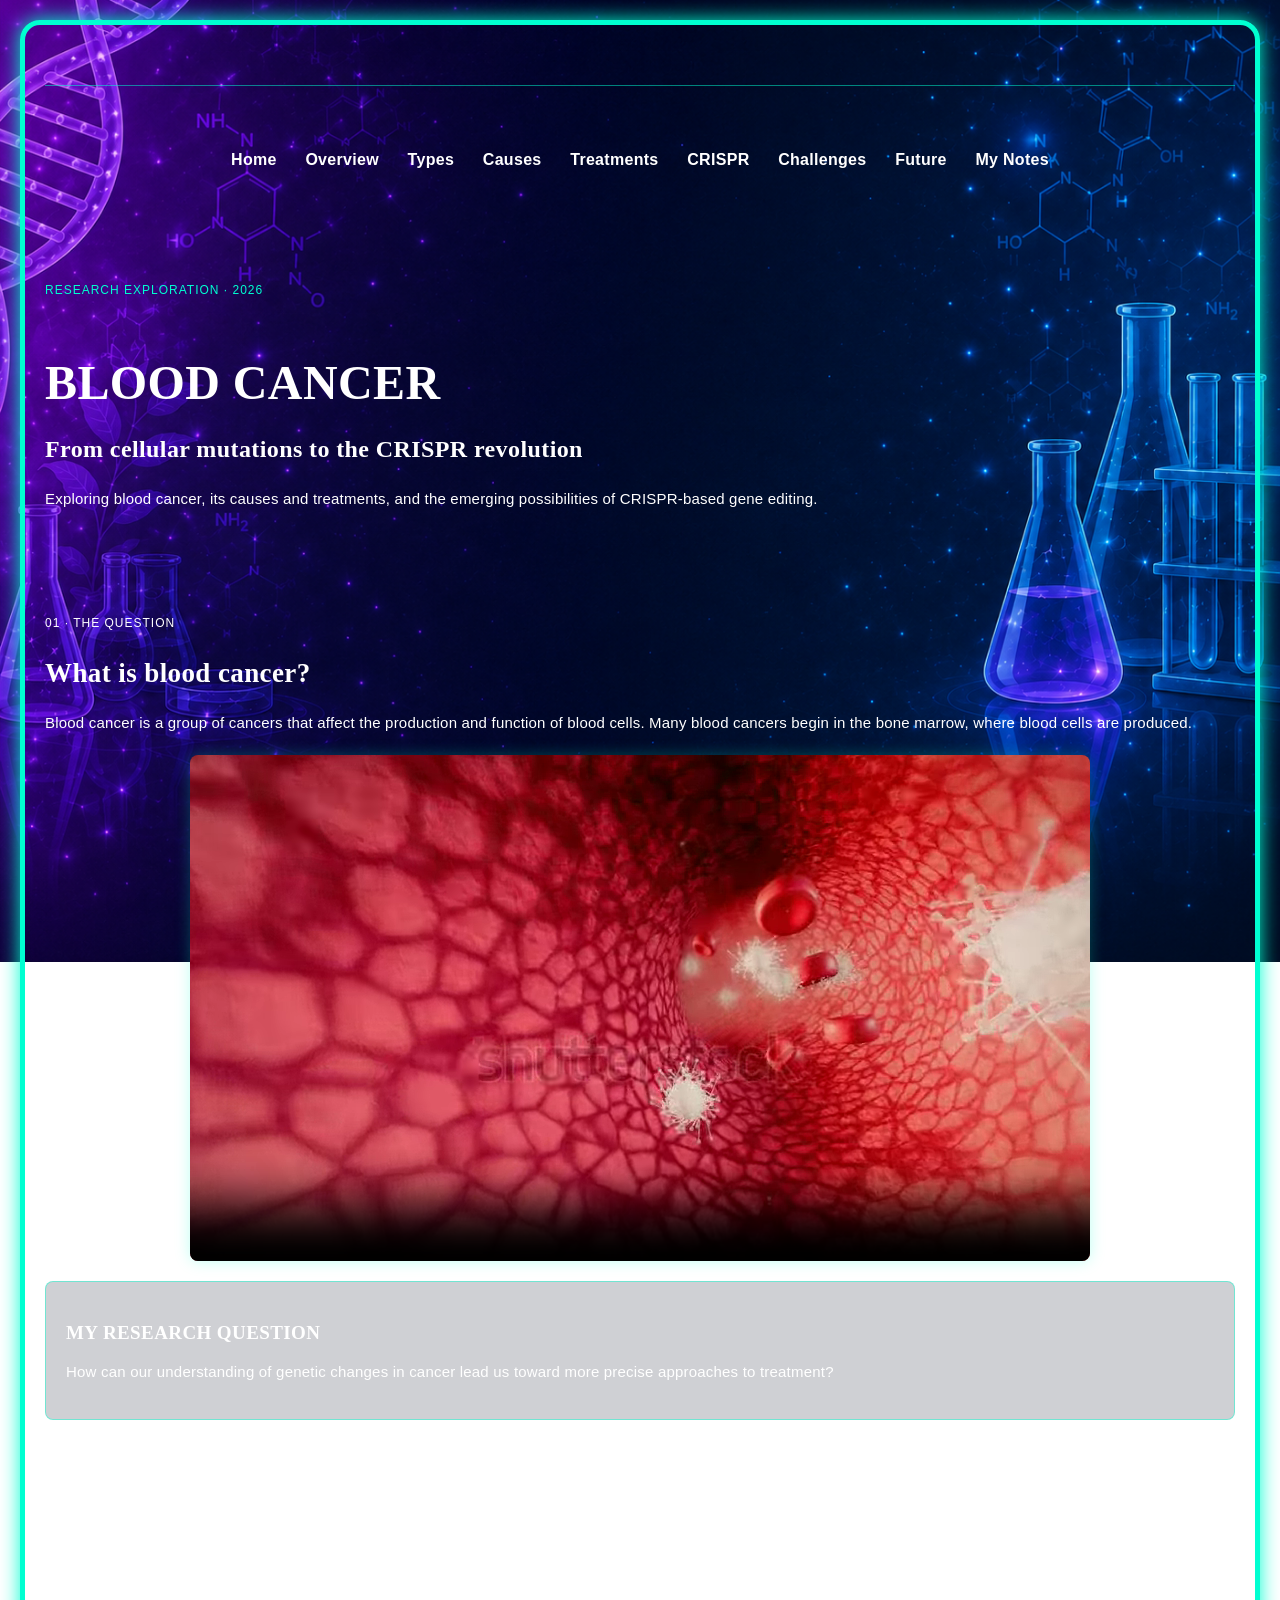
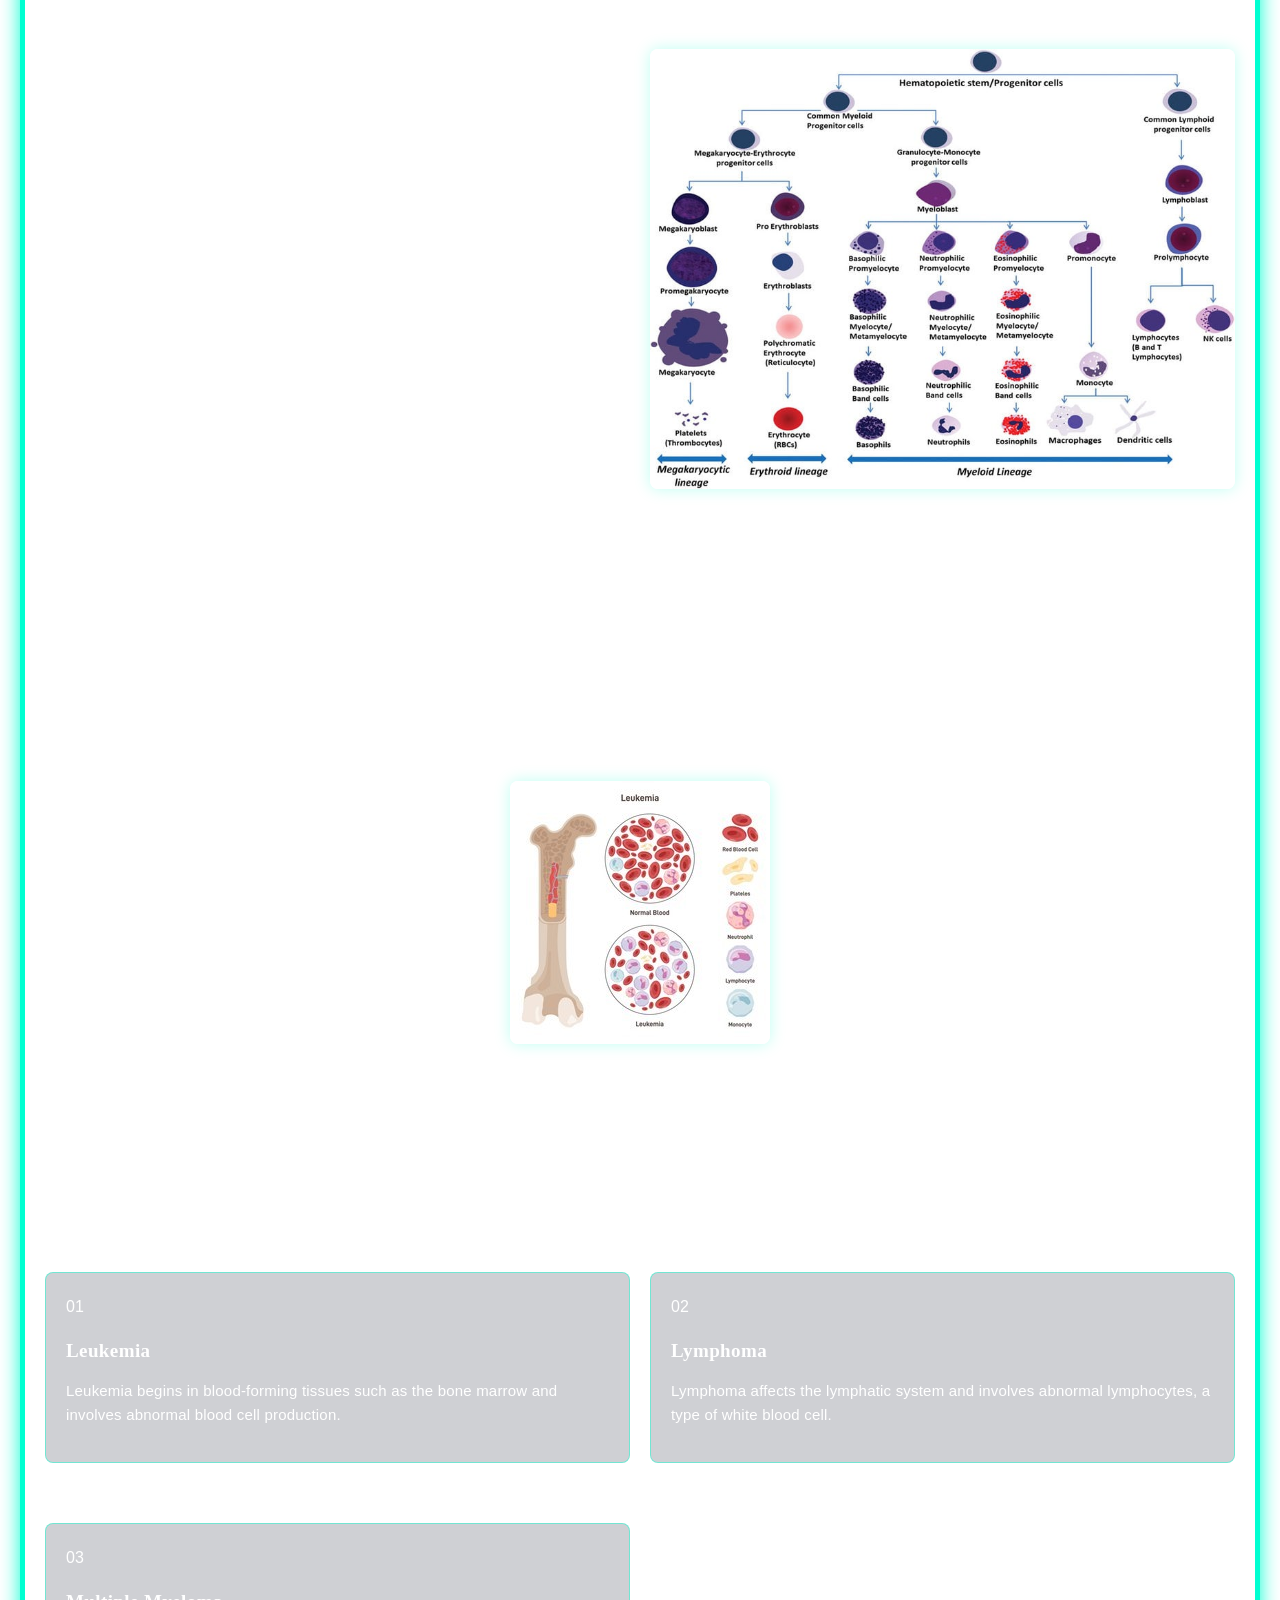
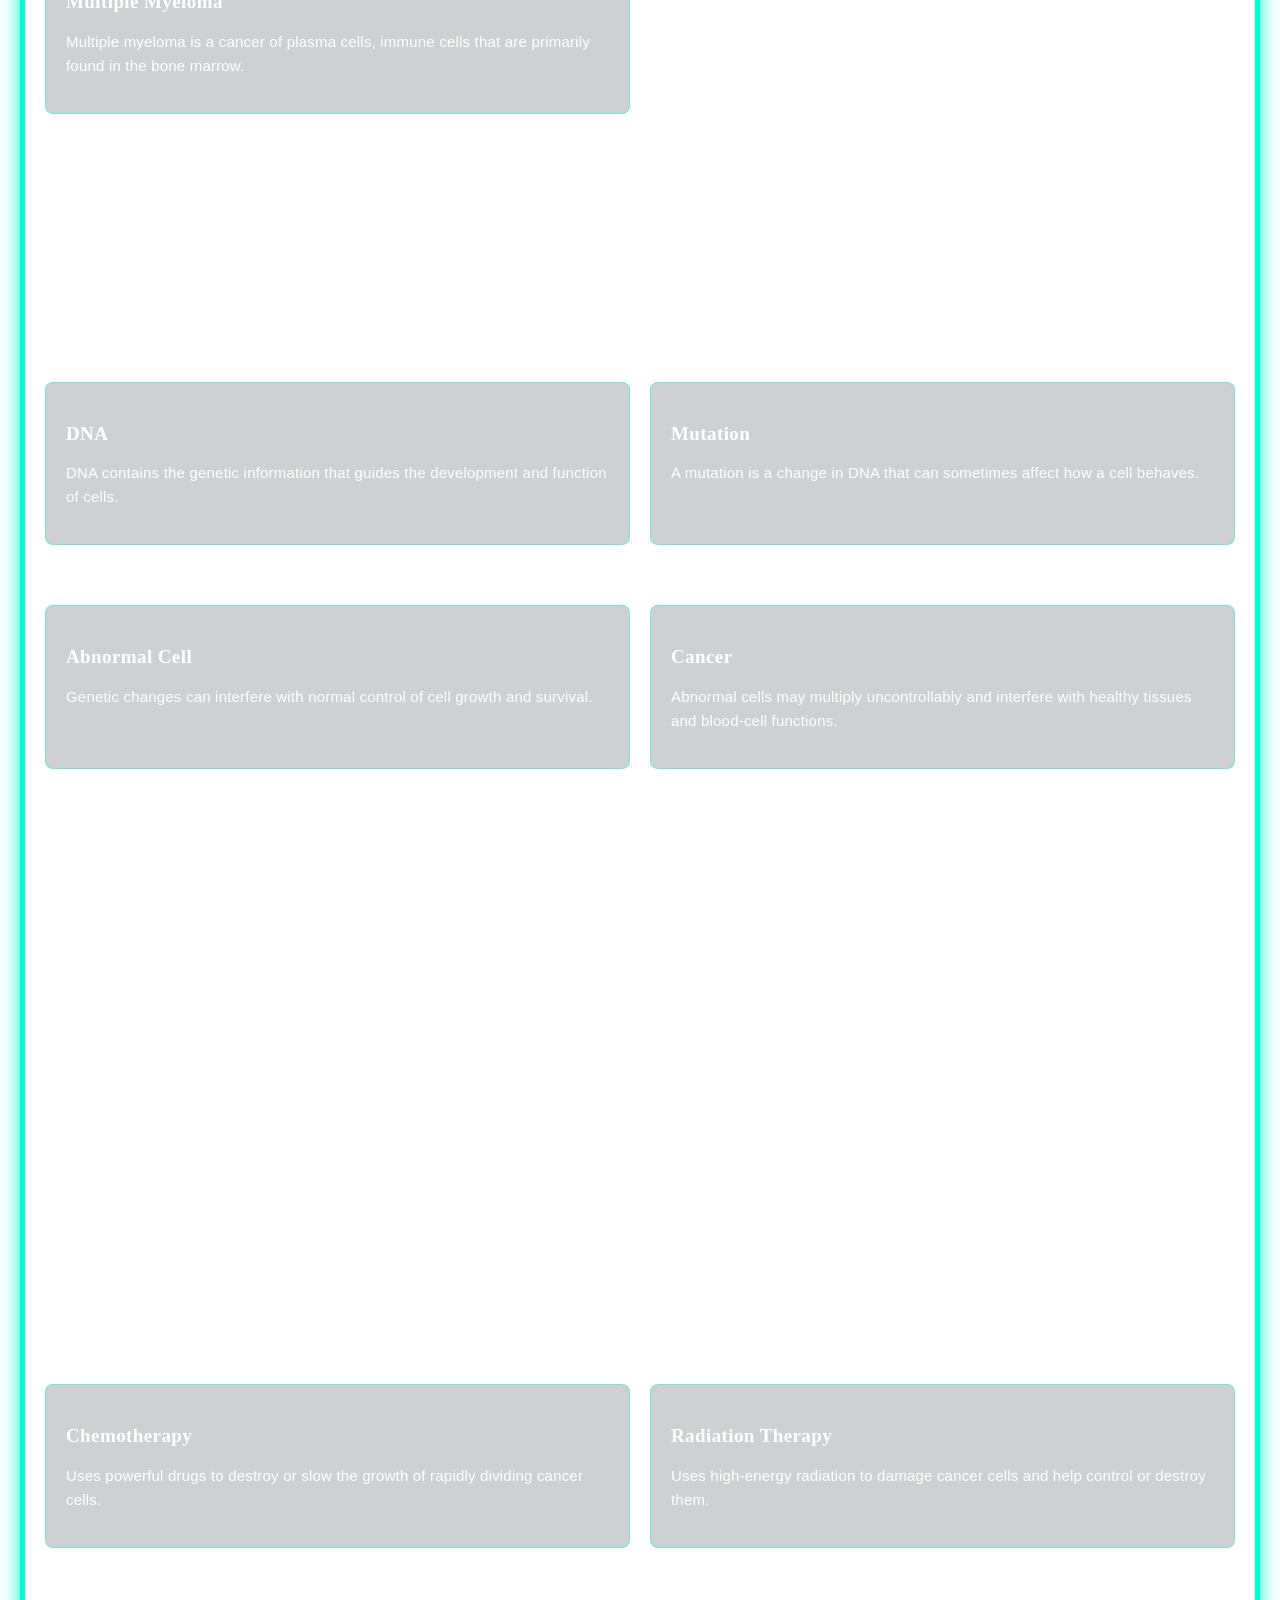
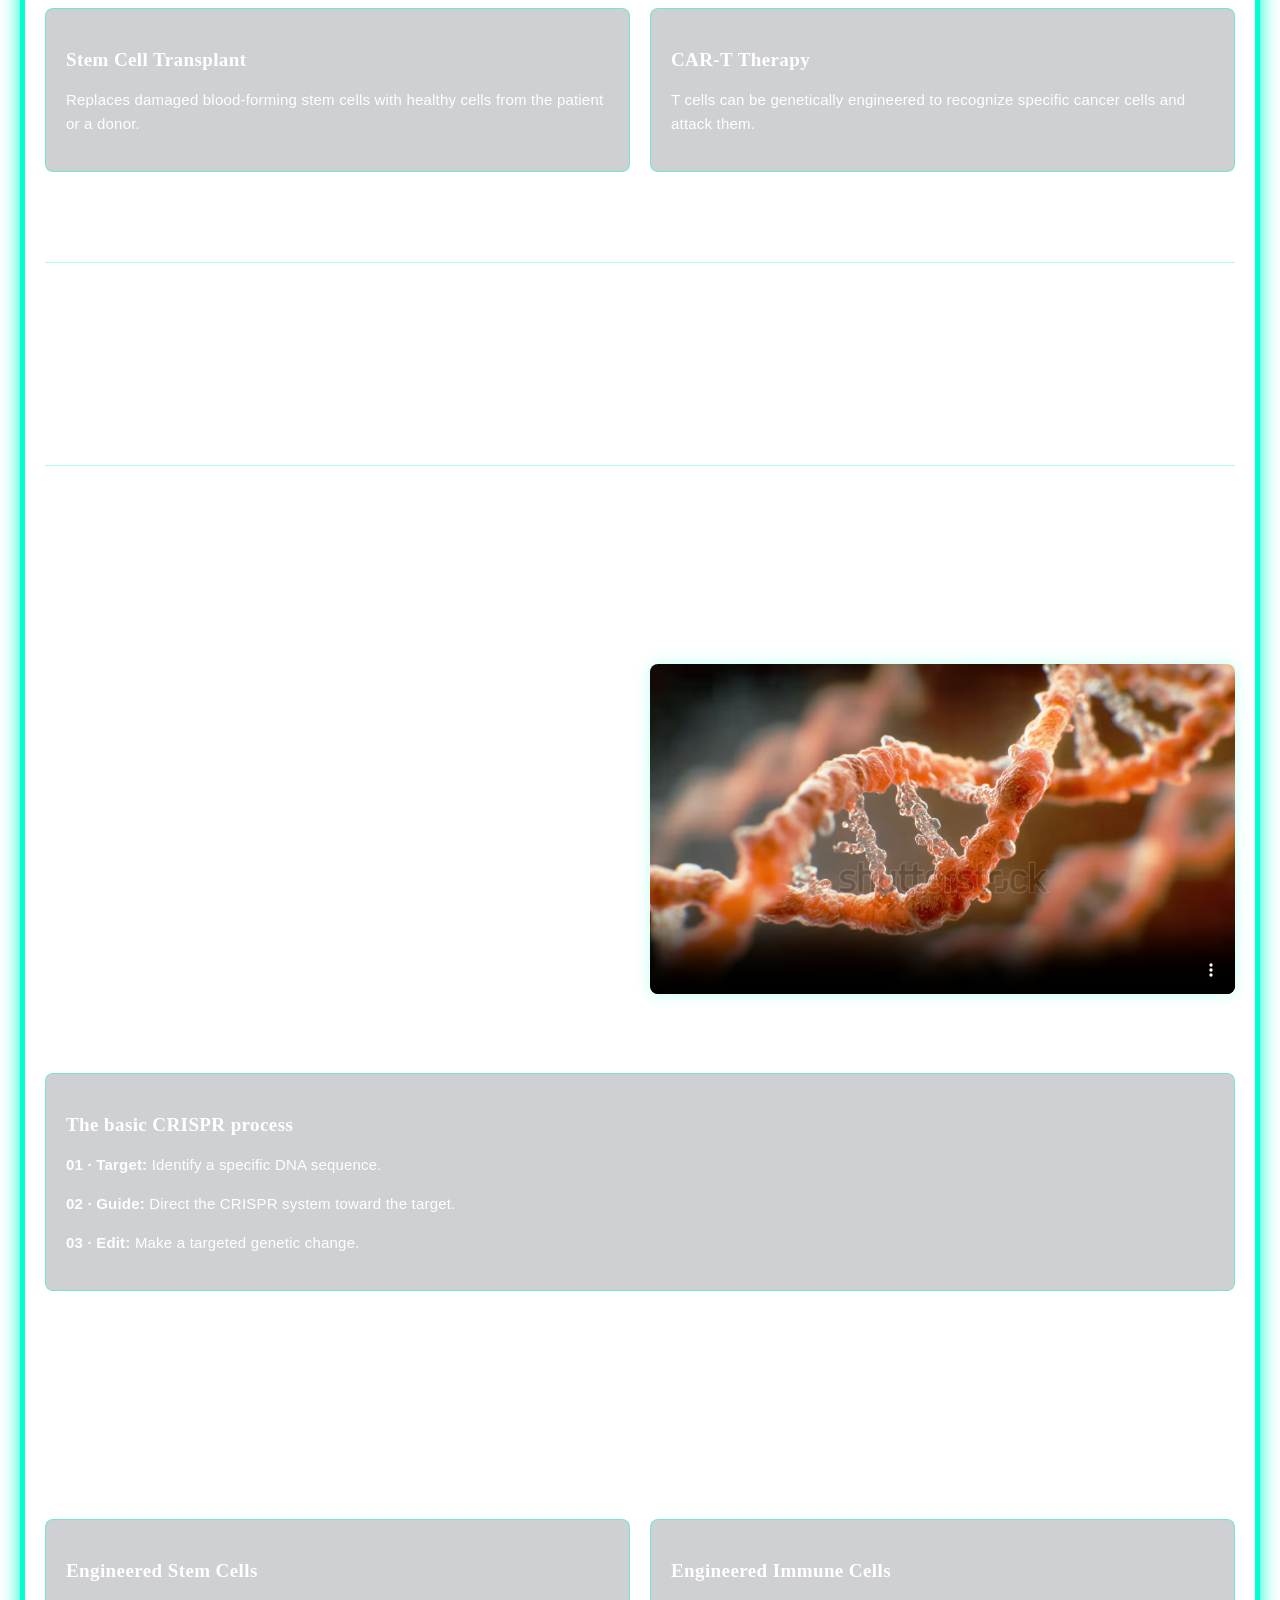
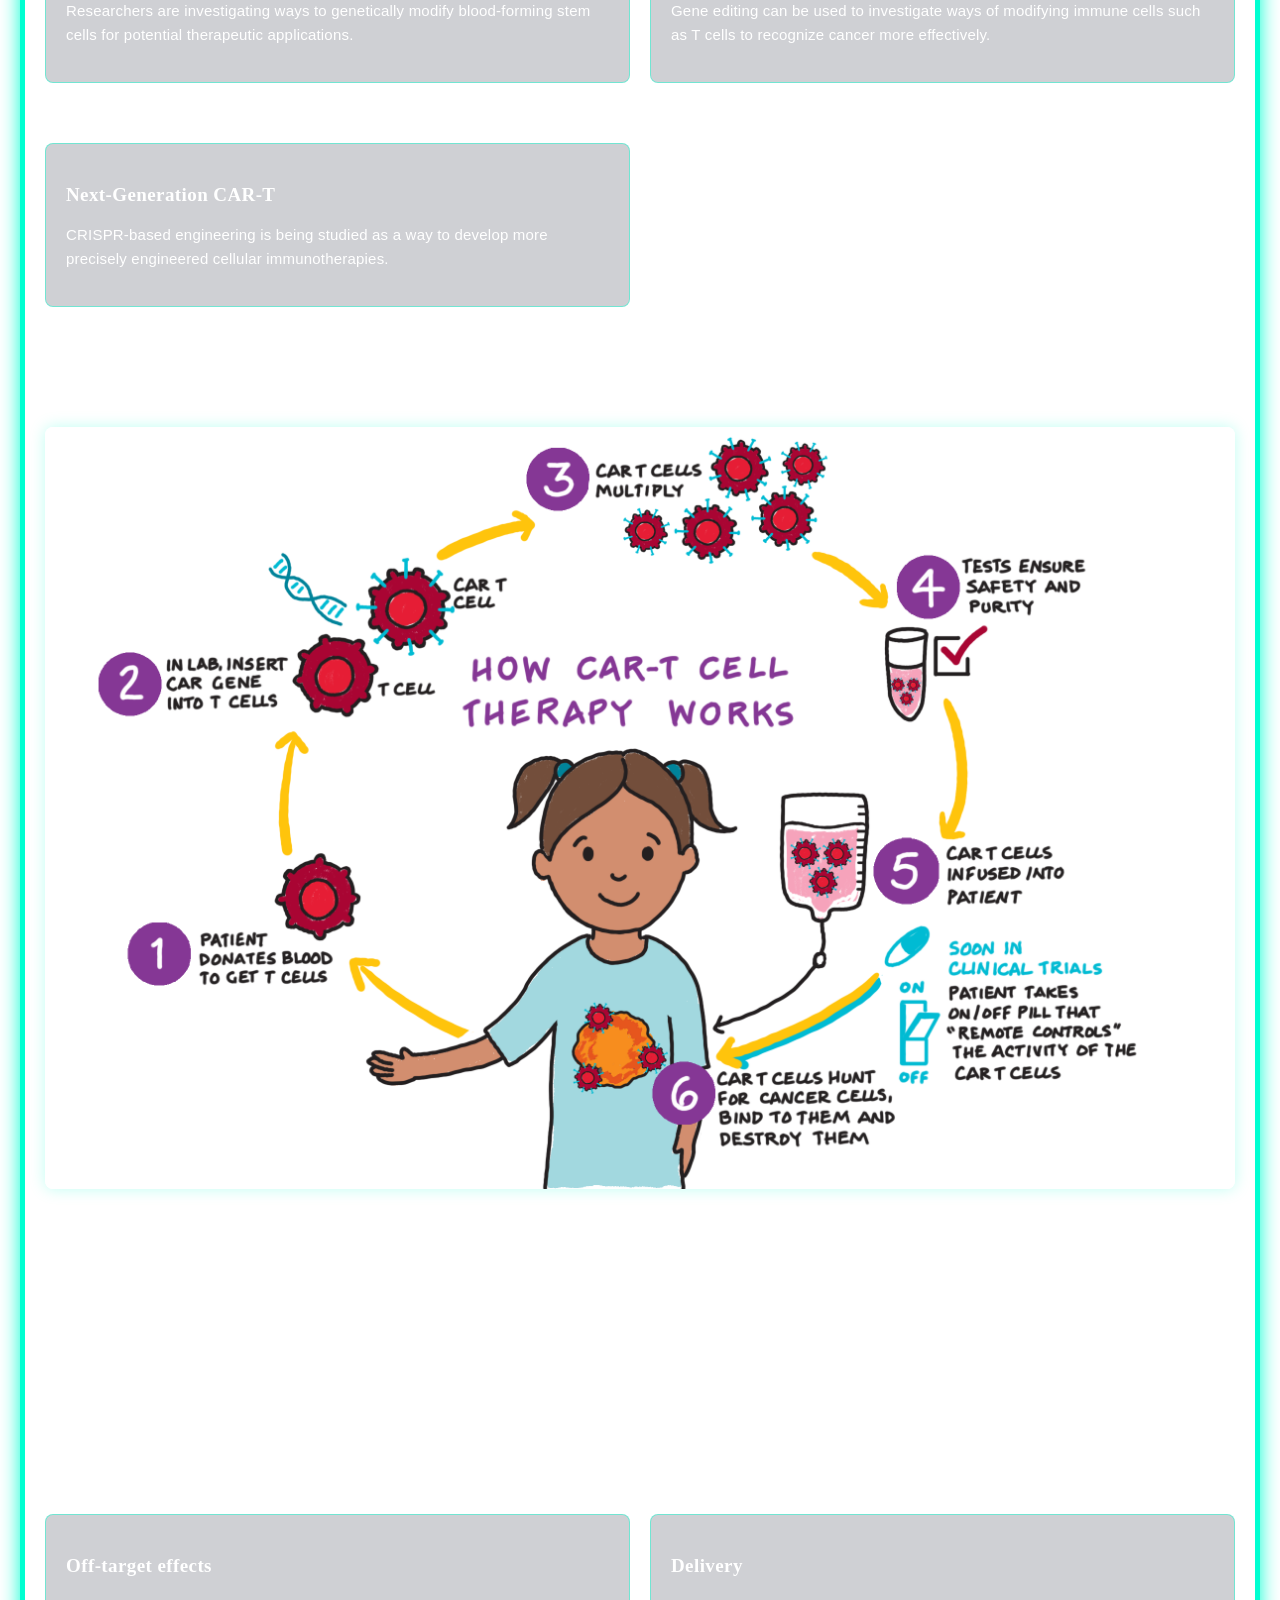
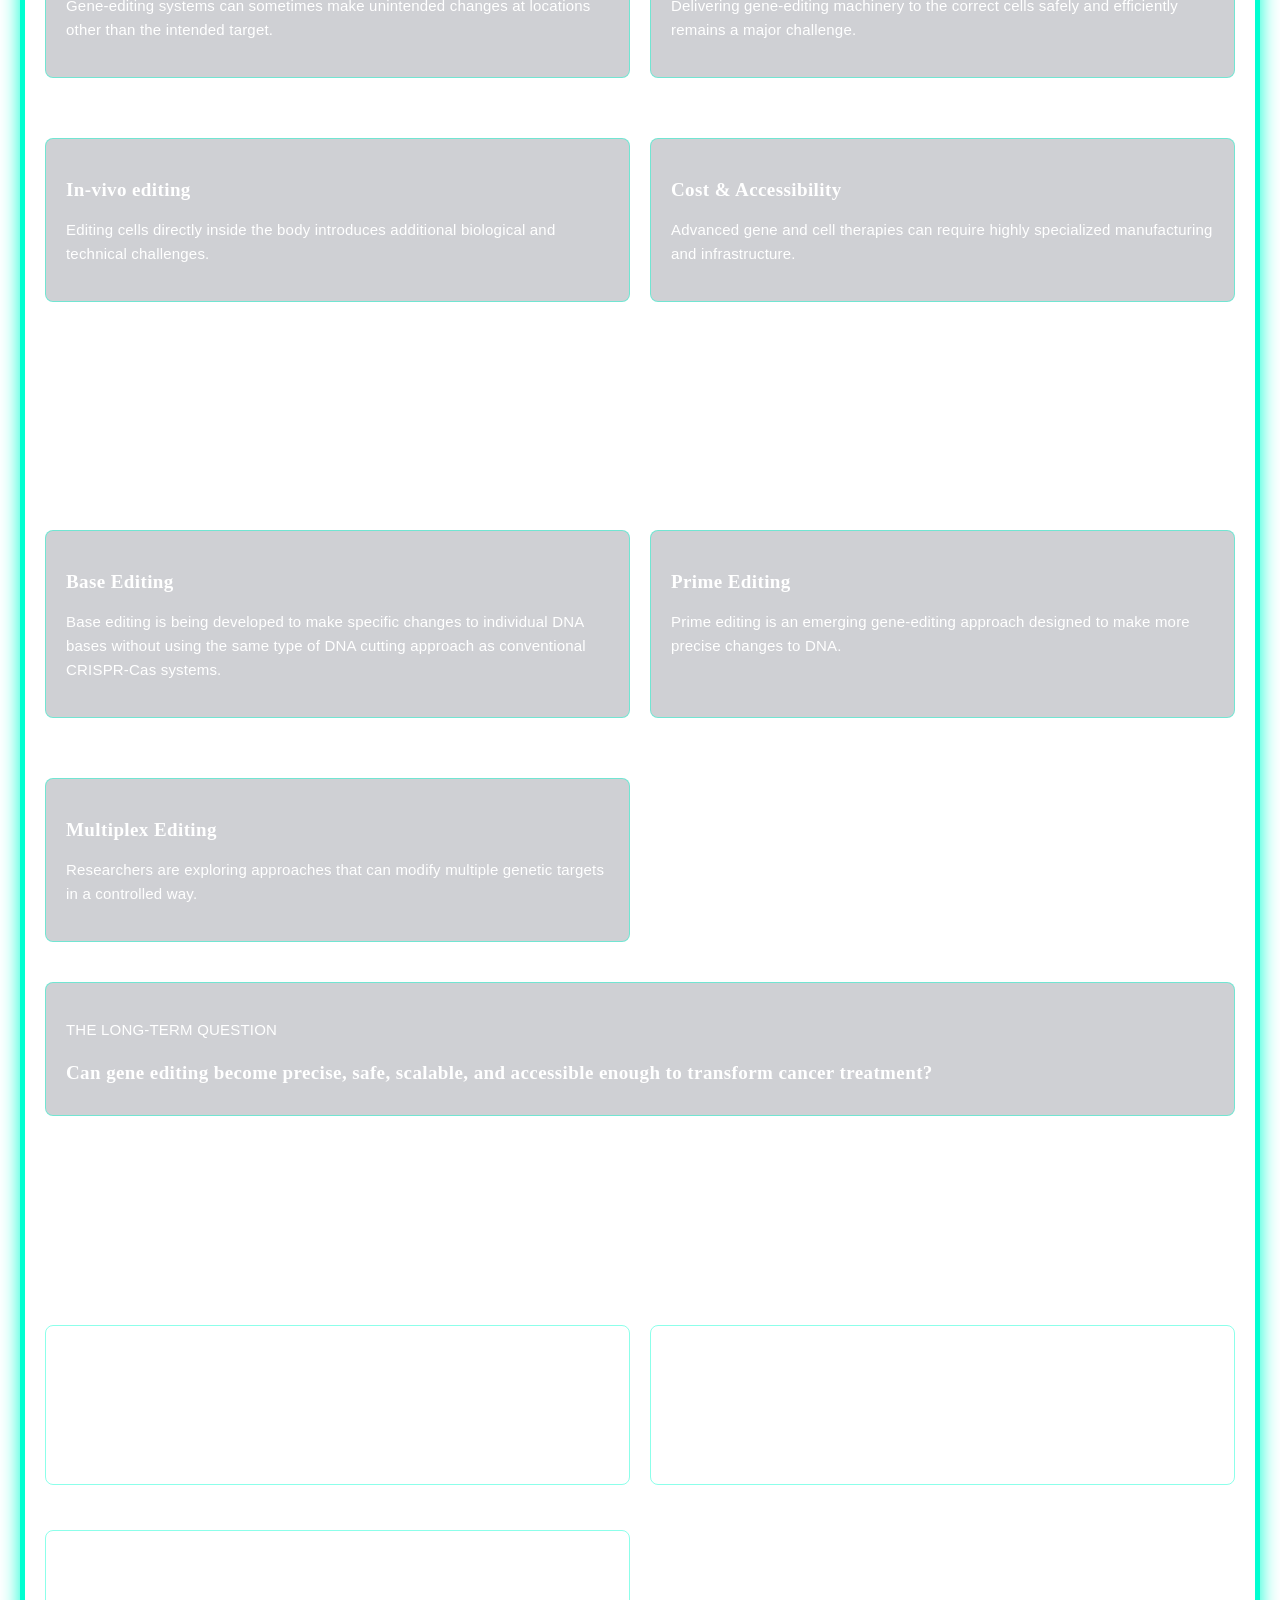
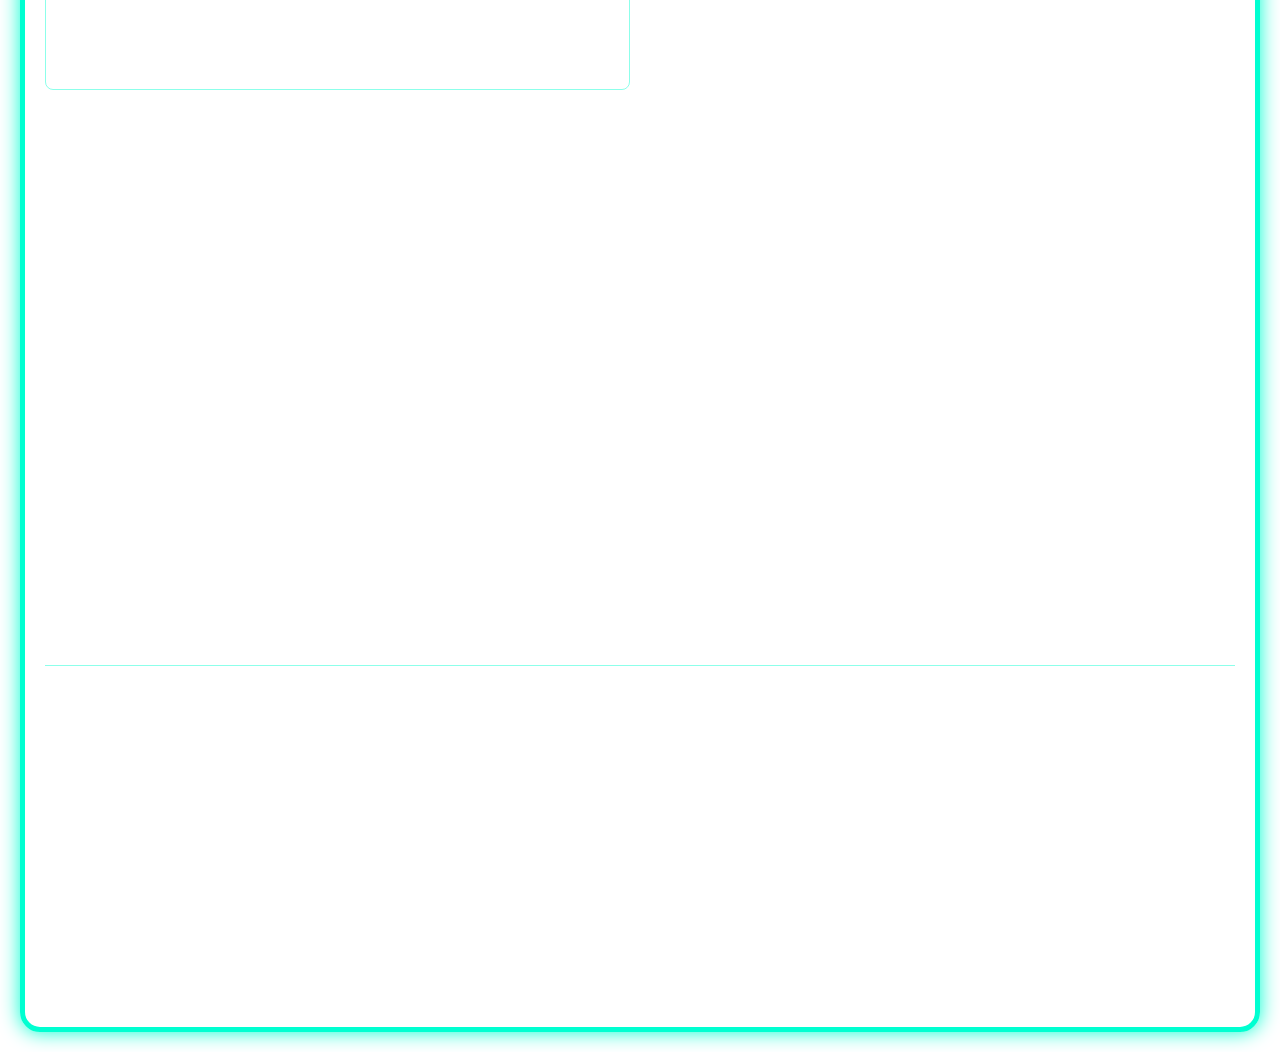
<file: blood-cancer.html>
<!DOCTYPE html>
<html>
<head> 
    <title>Blood Cancer &amp; CRISPR | BioSphere by Prashamsa</title>
    <link rel="stylesheet" href="PRASHAMSA .css">
    <link rel="icon" href="plant.png">
</head>

<body>

<hr class="research-divider">


<!-- =========================
     RESEARCH NAVIGATION
========================= -->

<nav class="research-nav">

    <a href="index.html">Home</a>

    <a href="#research">Overview</a>
    <a href="#types">Types</a>
    <a href="#causes">Causes</a>
    <a href="#treatments">Treatments</a>
    <a href="#crispr">CRISPR</a>
    <a href="#challenges">Challenges</a>
    <a href="#future">Future</a>
    <a href="#notes">My Notes</a>

</nav>


<!-- =========================
     BLOOD CANCER HERO
========================= -->

<section class="blood-hero">

    <p class="research-label">
        RESEARCH EXPLORATION · 2026
    </p>

    <h1>
        BLOOD CANCER
    </h1>

    <h2>
        From cellular mutations
        to the CRISPR revolution
    </h2>

    <p class="subtitle">
        Exploring blood cancer, its causes and treatments,
        and the emerging possibilities of CRISPR-based
        gene editing.
    </p>

</section>


<!-- =========================
     01 · INTRODUCTION
========================= -->

<section id="research" class="research-section">

    <p class="section-label">
        01 · THE QUESTION
    </p>

    <h2>
        What is blood cancer?
    </h2>

    <p>
        Blood cancer is a group of cancers that affect the production
        and function of blood cells. Many blood cancers begin in the
        bone marrow, where blood cells are produced.
    </p>

    <video class="research-video" autoplay muted loop playsinline controls>
        <source src="bloodcells.mp4.webm" type="video/webm">
    </video>

    <div class="research-card">

        <h3>
            MY RESEARCH QUESTION
        </h3>

        <p>
            How can our understanding of genetic changes in cancer
            lead us toward more precise approaches to treatment?
        </p>

    </div>

</section>


<!-- =========================
     02 · THE BASICS
========================= -->

<section class="research-section">

    <p class="section-label">
        02 · THE BASICS
    </p>

    <h2>
        Blood begins in the bone marrow
    </h2>

    <div class="research-grid">

        <div>

            <p>
                Bone marrow is the soft tissue inside many bones
                where blood-forming cells develop.
            </p>

            <p>
                These cells give rise to different types of blood
                cells, including red blood cells, white blood cells,
                and platelets.
            </p>

            <p>
                In blood cancer, abnormal cells can grow
                uncontrollably and interfere with the production
                and function of healthy blood cells.
            </p>

        </div>

        <div>

            <img src="hematopoiesis.png"
                 alt="Hematopoiesis diagram showing blood cell formation"
                 class="research-image hematopoiesis-image">

            <p>
                <strong>Hematopoiesis:</strong>
                the formation and development of blood cells.
            </p>

        </div>

    </div>

</section>


<!-- =========================
     03 · HEALTHY VS ABNORMAL
========================= -->

<section class="research-section">

    <p class="section-label">
        03 · WHAT CHANGES?
    </p>

    <h2>
        Healthy blood vs. blood cancer
    </h2>

    <p>
        A major problem in blood cancer is the abnormal production
        and accumulation of cells, which can interfere with normal
        blood-cell functions.
    </p>

    <img src="blood-before-after.png"
         alt="Comparison of normal and abnormal blood cells"
         class="research-image blood-comparison-image">

</section>


<!-- =========================
     04 · TYPES
========================= -->

<section id="types" class="research-section">

    <p class="section-label">
        04 · TYPES
    </p>

    <h2>
        Three major groups
    </h2>

    <div class="research-grid">

        <div class="research-card">

            <span>01</span>

            <h3>
                Leukemia
            </h3>

            <p>
                Leukemia begins in blood-forming tissues such as
                the bone marrow and involves abnormal blood cell
                production.
            </p>

        </div>


        <div class="research-card">

            <span>02</span>

            <h3>
                Lymphoma
            </h3>

            <p>
                Lymphoma affects the lymphatic system and involves
                abnormal lymphocytes, a type of white blood cell.
            </p>

        </div>


        <div class="research-card">

            <span>03</span>

            <h3>
                Multiple Myeloma
            </h3>

            <p>
                Multiple myeloma is a cancer of plasma cells,
                immune cells that are primarily found in the
                bone marrow.
            </p>

        </div>

    </div>

</section>


<!-- =========================
     05 · CAUSES
========================= -->

<section id="causes" class="research-section">

    <p class="section-label">
        05 · WHAT GOES WRONG?
    </p>

    <h2>
        From DNA changes to abnormal cells
    </h2>

    <p>
        Cancer can develop when genetic changes interfere with the
        normal systems that regulate cell growth, division, and survival.
    </p>


    <div class="research-grid">

        <div class="research-card">

            <h3>
                DNA
            </h3>

            <p>
                DNA contains the genetic information that guides
                the development and function of cells.
            </p>

        </div>


        <div class="research-card">

            <h3>
                Mutation
            </h3>

            <p>
                A mutation is a change in DNA that can sometimes
                affect how a cell behaves.
            </p>

        </div>


        <div class="research-card">

            <h3>
                Abnormal Cell
            </h3>

            <p>
                Genetic changes can interfere with normal control
                of cell growth and survival.
            </p>

        </div>


        <div class="research-card">

            <h3>
                Cancer
            </h3>

            <p>
                Abnormal cells may multiply uncontrollably and
                interfere with healthy tissues and blood-cell
                functions.
            </p>

        </div>

    </div>


    <h3>
        Factors associated with blood cancer
    </h3>


    <div class="research-grid">

        <div>

            <h3>
                Genetic changes
            </h3>

            <p>
                Mutations can affect genes involved in cell growth,
                division, and survival.
            </p>

        </div>


        <div>

            <h3>
                Inherited syndromes
            </h3>
                        <p>
                Some inherited genetic conditions can increase
                susceptibility to certain cancers.
            </p>

        </div>


        <div>

            <h3>
                Environmental exposure
            </h3>

            <p>
                Certain chemicals and high levels of ionizing
                radiation can increase cancer risk.
            </p>

        </div>


        <div>

            <h3>
                Infections
            </h3>

            <p>
                Some viral infections are associated with
                particular types of blood cancer.
            </p>

        </div>


        <div>

            <h3>
                Age
            </h3>

            <p>
                The risk of many cancers increases as genetic
                changes accumulate over time.
            </p>

        </div>

    </div>

</section>


<!-- =========================
     06 · CURRENT TREATMENTS
========================= -->

<section id="treatments" class="research-section">

    <p class="section-label">
        06 · CURRENT TREATMENTS
    </p>

    <h2>
        How is blood cancer treated?
    </h2>


    <div class="research-grid">

        <div class="research-card">

            <h3>
                Chemotherapy
            </h3>

            <p>
                Uses powerful drugs to destroy or slow the growth
                of rapidly dividing cancer cells.
            </p>

        </div>


        <div class="research-card">

            <h3>
                Radiation Therapy
            </h3>

            <p>
                Uses high-energy radiation to damage cancer cells
                and help control or destroy them.
            </p>

        </div>


        <div class="research-card">

            <h3>
                Stem Cell Transplant
            </h3>

            <p>
                Replaces damaged blood-forming stem cells with
                healthy cells from the patient or a donor.
            </p>

        </div>


        <div class="research-card">

            <h3>
                CAR-T Therapy
            </h3>

            <p>
                T cells can be genetically engineered to recognize
                specific cancer cells and attack them.
            </p>

        </div>

    </div>

</section>


<!-- =========================
     TRANSITION
========================= -->

<section class="research-transition">

    <p class="section-label">
        THE SHIFT
    </p>

    <h2>
        From treating cells → to editing cells
    </h2>

    <p>
        This is where gene-editing technology becomes
        especially interesting.
    </p>

</section>


<!-- =========================
     07 · CRISPR
========================= -->

<section id="crispr" class="research-section">

    <p class="section-label">
        07 · CRISPR TECHNOLOGY
    </p>

    <h2>
        CRISPR: editing the genetic code
    </h2>


    <div class="research-grid">

        <div>

            <p>
                CRISPR-based technologies allow scientists to make
                targeted changes to DNA.
            </p>

            <p>
                In simple terms, a CRISPR system can be programmed
                to recognize a particular DNA sequence and modify it.
            </p>

            <p>
                This technology has opened new possibilities for
                studying genetic disease and developing potential
                therapies.
            </p>

        </div>


        <div>

            <video
                class="research-video"
                autoplay
                muted
                loop
                playsinline
                controls
            >

                <source
                    src="CRISPR.mp4"
                    type="video/mp4">

            </video>

            <p>
                Conceptual animation of CRISPR gene editing.
            </p>

        </div>

    </div>


    <div class="research-card">

        <h3>
            The basic CRISPR process
        </h3>

        <p>
            <strong>01 · Target:</strong>
            Identify a specific DNA sequence.
        </p>

        <p>
            <strong>02 · Guide:</strong>
            Direct the CRISPR system toward the target.
        </p>

        <p>
            <strong>03 · Edit:</strong>
            Make a targeted genetic change.
        </p>

    </div>

</section>


<!-- =========================
     08 · CRISPR + BLOOD CANCER
========================= -->

<section class="research-section">

    <p class="section-label">
        08 · CRISPR × BLOOD CANCER
    </p>

    <h2>
        Where could CRISPR make a difference?
    </h2>


    <div class="research-grid">

        <div class="research-card">

            <h3>
                Engineered Stem Cells
            </h3>

            <p>
                Researchers are investigating ways to genetically
                modify blood-forming stem cells for potential
                therapeutic applications.
            </p>

        </div>


        <div class="research-card">

            <h3>
                Engineered Immune Cells
            </h3>

            <p>
                Gene editing can be used to investigate ways of
                modifying immune cells such as T cells to recognize
                cancer more effectively.
            </p>

        </div>


        <div class="research-card">

            <h3>
                Next-Generation CAR-T
            </h3>

            <p>
                CRISPR-based engineering is being studied as a way
                to develop more precisely engineered cellular
                immunotherapies.
            </p>

        </div>

    </div>

</section>


<!-- =========================
     CAR-T VISUAL
========================= -->

<section class="research-section">

    <img src="cat-t-therapy.png"
         alt="CAR-T cell therapy diagram"
         class="research-image cart-image">

    <h2>
        Reprogramming the immune response
    </h2>

    <p>
        CAR-T therapy demonstrates how cells of the immune system
        can be engineered to recognize and attack cancer.
    </p>

</section>


<!-- =========================
     09 · CHALLENGES
========================= -->

<section id="challenges" class="research-section">

    <p class="section-label">
        09 · CURRENT PROBLEMS
    </p>

    <h2>
        What is stopping CRISPR?
    </h2>


    <div class="research-grid">

        <div class="research-card">

            <h3>
                Off-target effects
            </h3>

            <p>
                Gene-editing systems can sometimes make unintended
                changes at locations other than the intended target.
            </p>

        </div>


        <div class="research-card">

            <h3>
                Delivery
            </h3>

            <p>
                Delivering gene-editing machinery to the correct
                cells safely and efficiently remains a major challenge.
            </p>

        </div>


        <div class="research-card">

            <h3>
                In-vivo editing
            </h3>

            <p>
                Editing cells directly inside the body introduces
                additional biological and technical challenges.
            </p>

        </div>


        <div class="research-card">

            <h3>
                Cost & Accessibility
            </h3>

            <p>
                Advanced gene and cell therapies can require highly
                specialized manufacturing and infrastructure.
            </p>

        </div>

    </div>

</section>


<!-- =========================
     10 · FUTURE
========================= -->

<section id="future" class="research-section">

    <p class="section-label">
        10 · FUTURE TECHNOLOGY
    </p>

    <h2>
        Where could the field go next?
    </h2>


    <div class="research-grid">

        <div class="research-card">

            <h3>
                Base Editing
            </h3>

            <p>
                Base editing is being developed to make specific
                changes to individual DNA bases without using the
                same type of DNA cutting approach as conventional
                CRISPR-Cas systems.
            </p>

        </div>


        <div class="research-card">

            <h3>
                Prime Editing
            </h3>

            <p>
                Prime editing is an emerging gene-editing approach
                designed to make more precise changes to DNA.
            </p>

        </div>


        <div class="research-card">

            <h3>
                Multiplex Editing
            </h3>

            <p>
                Researchers are exploring approaches that can modify
                multiple genetic targets in a controlled way.
            </p>

        </div>

    </div>


    <div class="research-card">

        <p>
            THE LONG-TERM QUESTION
        </p>

        <h3>
            Can gene editing become precise, safe, scalable,
            and accessible enough to transform cancer treatment?
        </h3>

    </div>

</section>
<!-- =========================
     11 · MY RESEARCH NOTES
========================= -->

<section id="notes" class="research-section">

    <p class="section-label">
        11 · MY RESEARCH NOTES
    </p>

    <h2>
        What I found interesting
    </h2>


    <div class="research-grid">

        <div class="note-item">

            <h3>
                01 · What surprised me
            </h3>

            <p>
                Blood cancer is not one single disease. Different
                types involve different cells, tissues, and biological
                mechanisms.
            </p>

        </div>


        <div class="note-item">

            <h3>
                02 · What interested me most
            </h3>

            <p>
                The possibility of using genetic engineering to
                modify immune cells and potentially change how
                cancer is recognized and attacked.
            </p>

        </div>


        <div class="note-item">

            <h3>
                03 · What I still want to understand
            </h3>

            <p>
                How can scientists deliver gene-editing systems
                precisely to the right cells while minimizing
                unintended effects?
            </p>

        </div>

    </div>

</section>


<!-- =========================
     CLOSING
========================= -->

<section class="research-section">

    <p class="section-label">
        THE RESEARCH DOESN'T END HERE
    </p>

    <h2>
        From understanding cancer
        to understanding its code.
    </h2>

    <p>
        This exploration is part of my continuing interest in
        biotechnology, genetics, cancer biology, and emerging
        therapeutic technologies.
    </p>

</section>


<!-- =========================
     12 · REFERENCES
========================= -->

<section class="research-section references">

    <p class="section-label">
        12 · REFERENCES
    </p>

    <h2>
        Further reading
    </h2>

    <p>
        Scientific literature, research papers, and institutional
        resources will be added here as this research exploration
        develops.
    </p>

</section>


<!-- =========================
     DISCLAIMER
========================= -->

<section class="research-disclaimer">

    <p>
        <strong>Research note:</strong>
        This page is an educational exploration of blood cancer
        and emerging gene-editing technologies. Experimental
        approaches described here should not be interpreted as
        established clinical treatments.
    </p>

</section>


<!-- =========================
     ORIGINAL FOOTER
========================= -->

<footer>

    <p>
        © 2026 Prashamsa Neupane
    </p>

    <p>
        Biosphere by Prashamsa · Biotechnology Research Portfolio
    </p>

    <p>
        This website is created for educational and study purposes.
    </p>

</footer>

</body>
</html>
</file>
<file: PRASHAMSA .css>
body {
    color: white;

    background-image: url("bg.png");
    background-repeat: no-repeat;
    background-position: center;
    background-attachment: fixed;
    background-size: cover;
    

    font-family: Georgia, 'Times New Roman', Times, serif;
    text-align: left;
    font-size: medium;

    margin: 20px;
    padding: 20px;

    border: 5px solid #00FFD1;
    border-radius: 20px;
    box-shadow: 0 0 20px #00FFD1;

    min-height: 100vh;
}
/* =========================================================
   HEADINGS
   ========================================================= */

h1 {
    font-size: 48px;
}


/* =========================================================
   PROFILE PHOTO
   ========================================================= */
/* PROFILE PHOTO */

/* PROFILE PHOTO CONTAINER */

.image-container {
    position: absolute;
    top: 35px;
    right: 42px;

    width: 145px;
    height: 180px;

    overflow: visible;
    z-index: 100;
}

/* PROFILE PHOTO */

.profile-photo {
    display: block;

    width: 145px !important;
    height: 180px !important;

    max-width: none !important;

    object-fit: cover;
    object-position: center top;

    border: 2px solid #00eaff;
    border-radius: 8px;

    box-shadow: 0 0 10px #00eaff;

    animation: float 3s ease-in-out infinite;
}
@keyframes float {
    0% {
        transform: translateY(0);
    }
    50% {
        transform: translateY(-5px);
    }
    100% {
        transform: translateY(0);
    }
}



/* =========================================================
   IMAGE CONTAINER
   ========================================================= */



/* =========================================================
   GENERAL SMOOTH IMAGES
   ========================================================= */

.smooth-image {
    width: 100%;
    height: 100%;

    object-fit: contain;

    transition: transform 0.3s ease-in-out;
}


/* =========================================================
   GALLERY
   ========================================================= */

.gallery {
    display: flex;

    justify-content: center;
    align-items: center;

    gap: 20px;

    flex-wrap: wrap;

    margin: 40px auto;

    width: 90%;
}


.gallery img {
    width: 250px;
    height: 180px;

    object-fit: cover;

    border-radius: 10px;

    transition: 0.4s ease;

    cursor: pointer;
}


.gallery img:hover {
    transform: scale(1.05);

    box-shadow:
        0 10px 20px rgba(0, 0, 0, 0.3);
}


/* =========================================================
   FOOTER
   ========================================================= */

footer {
    text-align: center;

    padding: 20px;

    margin-top: 40px;

    font-size: 16px;
}


/* =========================================================
   BLOOD CANCER RESEARCH
   IMPORTANT:
   This uses the SAME original website background,
   font, text colour and overall style.
   ========================================================= */


/* =========================================================
   RESEARCH DIVIDER
   ========================================================= */

.research-divider {
    margin: 40px 0;

    border: 0;

    border-top: 1px solid rgba(0, 255, 209, 0.5);
}


/* =========================================================
   RESEARCH NAVIGATION
   ========================================================= */

.research-nav {
    width: 100%;

    padding: 15px 0;

    margin: 20px 0 35px;

    text-align: center;
}


.research-nav a {
    display: inline-block;

    margin: 5px 12px;

    color: white;

    text-decoration: none;

    font-weight: 600;
}


.research-nav a:hover {
    color: #00FFD1;

    text-decoration: underline;
}


/* =========================================================
   BLOOD CANCER INTRO / HERO
   ========================================================= */

.blood-hero {
    padding: 40px 0 30px;

    text-align: left;
}


.blood-hero h1 {
    margin-bottom: 15px;
}


.blood-hero .subtitle {
    margin-bottom: 20px;
}


/* =========================================================
   RESEARCH LABEL
   ========================================================= */

.research-label {
    display: inline-block;

    margin-bottom: 10px;

    font-size: 0.8rem;

    letter-spacing: 1.5px;

    text-transform: uppercase;

    color: #00FFD1;
}


/* =========================================================
   RESEARCH SECTIONS
   ========================================================= */

.research-section {
    padding: 40px 0;
}


.research-section h2 {
    margin-bottom: 20px;
}


.research-section h3 {
    margin-bottom: 10px;
}


.research-section p {
    margin-bottom: 15px;

    line-height: 1.6;
}


/* =========================================================
   RESEARCH GRID
   ========================================================= */

.research-grid {
    display: grid;

    grid-template-columns:
        repeat(2, minmax(0, 1fr));

    gap: 20px;
}


/* =========================================================
   RESEARCH CARDS
   ========================================================= */

.research-card {
    padding: 20px;

    margin: 20px 0;

    border:
        1px solid rgba(0, 255, 209, 0.45);

    border-radius: 8px;

    background:
        rgba(15, 23, 42, 0.20);
}


.research-card h3 {
    margin-bottom: 10px;
}


/* =========================================================
   RESEARCH IMAGES
   ========================================================= */

.research-image {
    display: block;

    max-width: 100%;

    height: auto;

    margin: 20px auto;

    border-radius: 8px;

    box-shadow:
        0 0 15px rgba(0, 255, 209, 0.25);
}


.hematopoiesis-image,
.blood-comparison-image,
.cart-image {
    max-width: 100%;

    height: auto;
}


/* =========================================================
   RESEARCH VIDEOS
   ========================================================= */

.research-video {
    display: block;

    max-width: 100%;

    height: auto;

    margin: 20px auto;

    border-radius: 8px;

    box-shadow:
        0 0 15px rgba(0, 255, 209, 0.25);
}


/* =========================================================
   CRISPR
   ========================================================= */

.crispr-intro {
    margin-bottom: 25px;
}


.crispr-feature {
    margin: 25px 0;

    padding: 20px;

    border-left:
        3px solid #00FFD1;
}


.crispr-feature h3 {
    margin-bottom: 8px;
}


/* =========================================================
   TRANSITION
   ========================================================= */

.research-transition {
    text-align: center;

    padding: 30px 15px;

    margin: 30px 0;

    border-top:
        1px solid rgba(0, 255, 209, 0.35);

    border-bottom:
        1px solid rgba(0, 255, 209, 0.35);
}


.research-transition h2 {
    margin-bottom: 10px;
}


/* =========================================================
   NOTES
   ========================================================= */

.my-notes {
    margin-top: 25px;
}


.note-item {
    margin-bottom: 25px;

    padding: 18px;

    border:
        1px solid rgba(0, 255, 209, 0.45);

    border-radius: 8px;
}


/* =========================================================
   REFERENCES
   ========================================================= */

.references {
    margin-top: 25px;
}


.references li {
    margin-bottom: 10px;
}


/* =========================================================
   EDUCATIONAL DISCLAIMER
   ========================================================= */

.research-disclaimer {
    margin-top: 30px;

    padding: 18px;

    border-top:
        1px solid rgba(0, 255, 209, 0.45);

    text-align: center;

    font-size: 0.9rem;

    line-height: 1.6;
}


/* =========================================================
   HIGHLIGHTED TEXT
   ========================================================= */

.highlight {
    font-weight: 700;
}


/* =========================================================
   MOBILE
   ========================================================= */

@media (max-width: 700px) {

    .research-grid {
        grid-template-columns: 1fr;
    }

    .research-nav a {
        margin: 4px 7px;
    }

    .research-section {
        padding: 30px 0;
    }

    .blood-hero {
        padding: 30px 0 25px;
    }

    .research-card {
        padding: 18px;
    }

    .image-container {
        position: relative;

        top: auto;
        right: auto;
    }
}
/* READ BUTTON — FINAL STYLE */

a.read-btn,
.read-btn {
    display: inline-block !important;
    padding: 12px 28px !important;

    color: #001f1c !important;
    background-color: #00FFD1 !important;

    text-decoration: none !important;
    font-family: Georgia, "Times New Roman", serif;
    font-size: 16px;
    font-weight: bold;

    border: 2px solid #00FFD1 !important;
    border-radius: 25px;

    box-shadow: 0 0 12px rgba(0,255,209,0.6);
}

a.read-btn:hover,
.read-btn:hover {
    background-color: white !important;
    color: #006b5b !important;
    border-color: white !important;
}
       
    /* =================================
   FORMAL RESEARCH PORTFOLIO TYPOGRAPHY
   ================================= */

/* Main website text */
body {
    font-family: "Segoe UI", Arial, sans-serif;
    line-height: 1.7;
    letter-spacing: 0.2px;
}

/* Main headings */
h1, h2, h3 {
    font-family: Georgia, "Times New Roman", serif;
    font-weight: 600;
    line-height: 1.3;
    letter-spacing: 0.4px;
}

/* Paragraph writing */
p {
    font-family: "Segoe UI", Arial, sans-serif;
    font-size: 15px;
    line-height: 1.8;
    letter-spacing: 0.2px;
}

/* Research section headings */
.research-section h2 {
    font-size: 27px;
    font-weight: 600;
}

/* Smaller headings */
.research-section h3 {
    font-size: 19px;
    font-weight: 600;
}

/* News headings */
.news-content h3 {
    line-height: 1.4;
    font-weight: 600;
}

/* Navigation text */
.research-nav a {
    font-family: "Segoe UI", Arial, sans-serif;
    font-weight: 600;
    letter-spacing: 0.3px;
}

/* Research labels and dates */
.section-label,
.research-label,
.date {
    font-family: "Segoe UI", Arial, sans-serif;
    letter-spacing: 1px;
    font-size: 12px;
}

}
</file>
